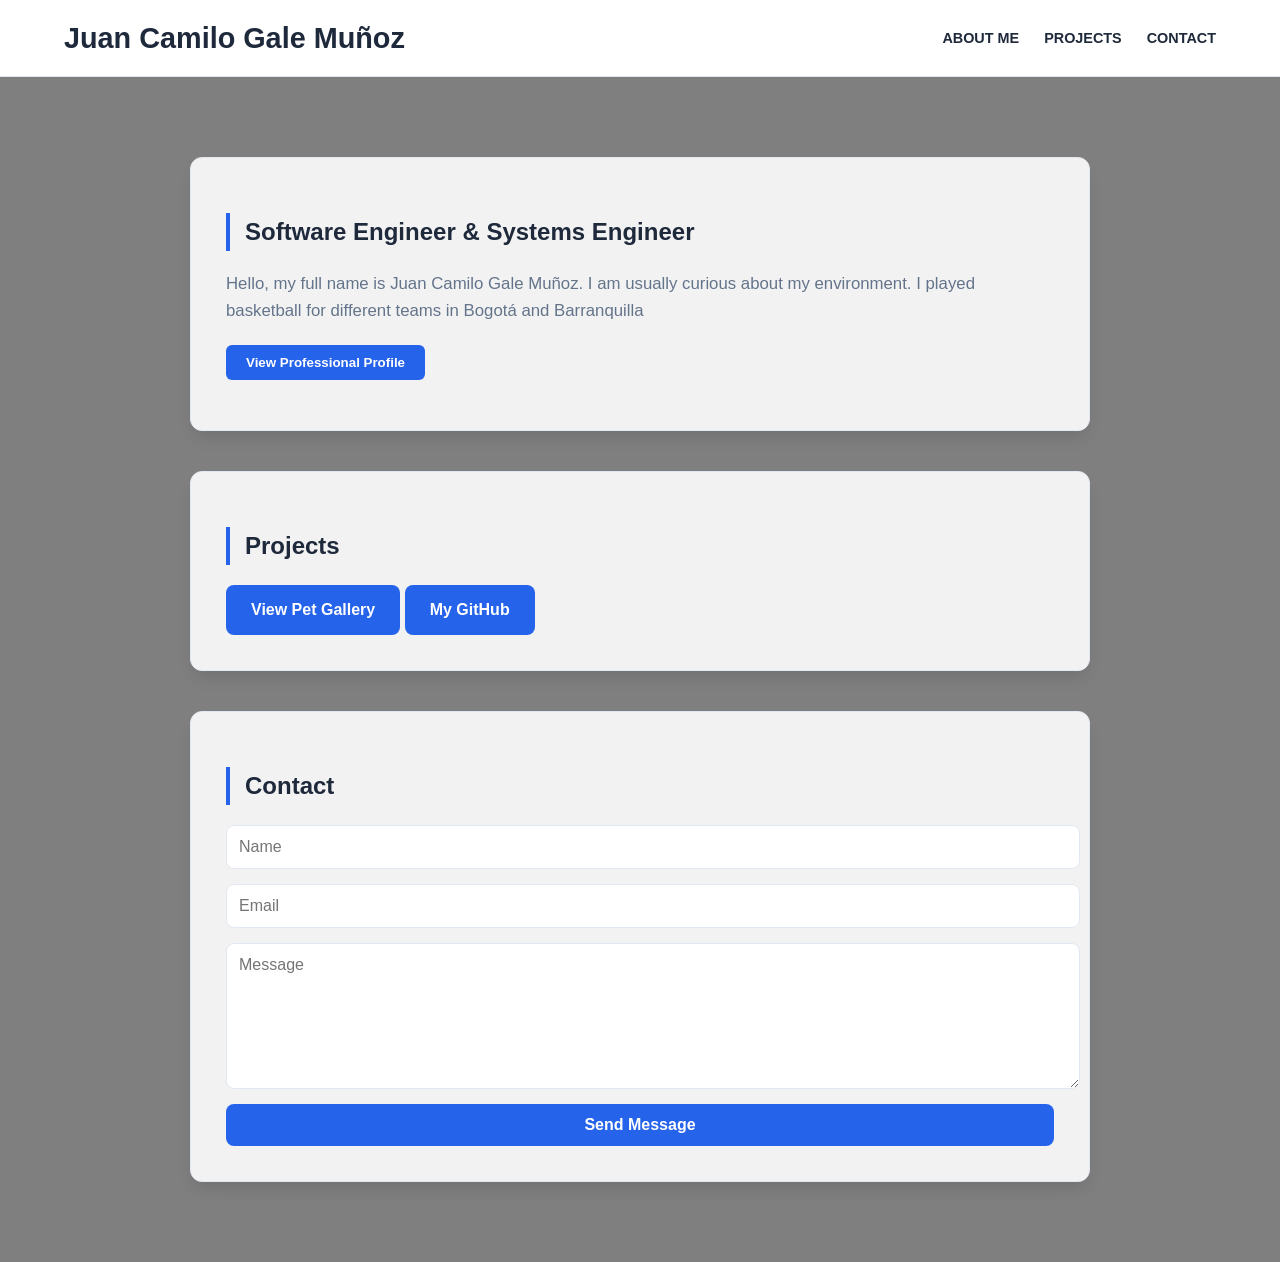
<file: Index.html>
<!DOCTYPE html>
<html lang="es">
<head>
    <meta charset="UTF-8">
    <meta name="viewport" content="width=device-width, initial-scale=1.0">
    <title>Juan Camilo Gale | Portfolio</title>
    <link rel="stylesheet" href="Styles.css">
</head>
<body class="home-page">
    
    <header class="header">
        <div class="logo">
            <h1>Juan Camilo Gale Muñoz</h1>
        </div>
        <nav>
            <ul>
                <li><a href="#Aboutme">About me</a></li>
                <li><a href="#Projects">Projects</a></li>
                <li><a href="#Contact">Contact</a></li>
            </ul>
        </nav>
    </header>

    <main>
        <section id="Aboutme">
            <h2>Software Engineer & Systems Engineer</h2>
            <p id="about-text">
                Hello, my full name is Juan Camilo Gale Muñoz. 
                I am usually curious about my environment. I played basketball for different teams in Bogotá 
                and Barranquilla
            </p>
            <button id="btn-change-about" class="btn-action">View Professional Profile</button>
        </section>

        <section id="Projects">
            <h2>Projects</h2>
            <div class="project-list">
                <a href="mascotas.html" class="btn-primary">View Pet Gallery</a>
                <a href="https://github.com/JuanGale-20" target="_blank" class="btn-primary">My GitHub</a>
            </div>
        </section>

        <section id="Contact">
            <h2>Contact</h2>
            <form id="contact-form">
                <input type="text" placeholder="Name" required>
                <input type="email" placeholder="Email" required>
                <textarea rows="5" placeholder="Message" required></textarea>
                <button type="submit">Send Message</button>
            </form>
        </section>
    </main>

    <script src="script.js"></script>
</body>
</html>
</file>
<file: Styles.css>
:root {
    --bg-light: #f8fafc;
    --bg-card: rgba(255, 255, 255, 0.9); 
    --primary: #1e293b;
    --accent: #2563eb;
    --accent-hover: #1d4ed8;
    --text-main: #334155;
    --text-muted: #64748b;
    --border: #e2e8f0;
    --transition: all 0.3s ease;
}


body {
    color: var(--text-main);
    font-family: 'Inter', 'Segoe UI', sans-serif;
    margin: 0;
    padding: 0;
    line-height: 1.6;
}

body.home-page {
    background: linear-gradient(rgba(0,0,0,0.5), rgba(0,0,0,0.5)), 
                url('https://e0.pxfuel.com/wallpapers/489/468/desktop-wallpaper-mechanical-engineering-system-engineer-thumbnail.jpg') 
                no-repeat center center fixed;
    background-size: cover;
}

main {
    max-width: 900px;
    margin: 0 auto;
    padding: 40px 20px;
}


.header {
    display: flex;
    justify-content: space-between;
    align-items: center;
    padding: 15px 5%;
    background-color: white;
    border-bottom: 1px solid var(--border);
    position: sticky;
    top: 0;
    z-index: 1000;
}

.header ul {
    display: flex;
    gap: 25px;
    list-style: none;
    margin: 0;
    padding: 0;
}

.header a {
    text-decoration: none;
    color: var(--primary);
    font-weight: 600;
    font-size: 0.9rem;
    text-transform: uppercase;
    transition: var(--transition);
    background-color: transparent; 
    color: var(--primary);
    padding: 0;
}

.header a:hover {
    color: var(--accent);
}


h1 {
    font-size: 1.8rem;
    color: var(--primary);
    margin: 0;
}

h2 {
    color: var(--primary);
    border-left: 4px solid var(--accent);
    padding-left: 15px;
    margin-bottom: 20px;
    font-weight: 700;
}

p {
    font-size: 1.05rem;
    color: var(--text-muted);
    margin-bottom: 20px;
}


section {
    margin: 40px 0;
    padding: 35px;
    background-color: var(--bg-card);
    backdrop-filter: blur(10px); 
    border-radius: 12px;
    border: 1px solid var(--border);
    box-shadow: 0 10px 15px -3px rgba(0, 0, 0, 0.1);
}


.gallery-container {
    display: grid;
    grid-template-columns: repeat(auto-fit, minmax(250px, 1fr));
    gap: 20px;
    margin-top: 25px;
}

.gallery-container img {
    width: 100%;
    height: 250px;
    object-fit: cover;
    border-radius: 15px;
    transition: transform 0.3s ease, box-shadow 0.3s ease;
    cursor: pointer;
    border: 3px solid transparent;
}

.gallery-container img:hover {
    transform: scale(1.03);
    border-color: var(--accent);
    box-shadow: 0 10px 20px rgba(0,0,0,0.2);
}   


.proyecto a, .btn-action {
    display: inline-block;
    padding: 10px 20px;
    background-color: var(--accent);
    color: white !important;
    text-decoration: none;
    border-radius: 6px;
    margin-bottom: 15px;
    font-weight: 600;
    transition: var(--transition);
    border: none;
}

.proyecto a:hover, .btn-action:hover {
    background-color: var(--accent-hover);
    transform: translateY(-2px);
}


form {
    display: flex;
    flex-direction: column; 
    gap: 15px;
    max-width: 100%;
}

input, textarea {
    width: 100%;
    padding: 12px;
    border-radius: 8px;
    border: 1px solid var(--border);
    font-size: 1rem;
    font-family: inherit;
    background-color: white;
}

textarea {
    min-height: 120px;
    resize: vertical;
}

input:focus, textarea:focus {
    outline: none;
    border-color: var(--accent);
    box-shadow: 0 0 0 3px rgba(37, 99, 235, 0.2);
}

button[type="submit"] {
    padding: 12px 20px;
    border: none;
    border-radius: 8px;
    background-color: var(--accent);
    color: white;
    font-weight: bold;
    font-size: 1rem;
    cursor: pointer;
    transition: var(--transition);
}

button[type="submit"]:hover {
    background-color: var(--accent-hover);
    box-shadow: 0 4px 12px rgba(37, 99, 235, 0.3);
}


#pet-info-box {
    margin: 40px 0;
    display: none; 
    border-left: 6px solid var(--accent);
    animation: fadeIn 0.5s ease;
}



.btn-primary {
    background-color: var(--accent);
    color: white !important;
    padding: 12px 25px;
    border-radius: 8px;
    text-decoration: none;
    font-weight: 600;
    transition: 0.3s;
    display: inline-block;
}

.btn-primary:hover {
    background-color: var(--accent-hover);
    transform: translateX(-5px);
}


html {
    scroll-behavior: smooth;
}


section {
    scroll-margin-top: 80px;
}

.dog-card {
    background: white;
    padding: 10px;
    border-radius: 15px;
    text-align: center;
    box-shadow: 0 4px 6px rgba(0,0,0,0.1);
    transition: transform 0.3s ease;
}

.dog-card:hover {
    transform: translateY(-5px);
}

.dog-card img {
    width: 100%;
    height: 200px; 
    object-fit: cover;
    border-radius: 10px;
}

.dog-desc-brief {
    margin-top: 10px;
    font-size: 0.9rem;
    font-weight: 600;
    color: var(--primary);
}
</file>
